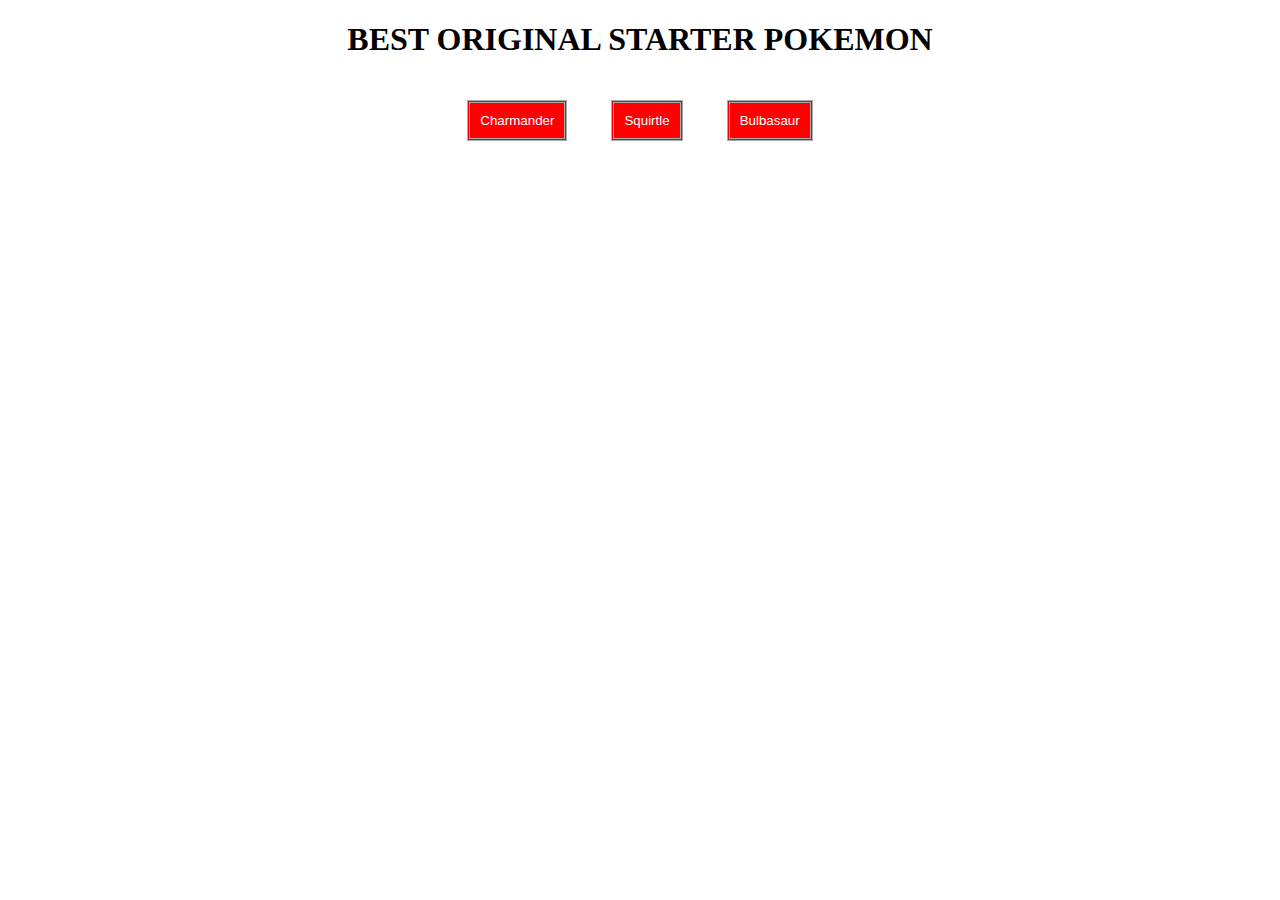
<file: prep-css-box-model/index.html>
<!DOCTYPE html>
<html lang="en">
<head>
  <meta charset="UTF-8">
  <meta name="viewport" content="width=device-width, initial-scale=1.0">
  <title>CSS Box Model</title>
  <link rel="stylesheet" href="style.css">
</head>
<body>
  <h1>BEST ORIGINAL STARTER POKEMON</h1>
  <div>
    <button>Charmander</button>
    <button>Squirtle</button>
    <button>Bulbasaur</button>
  </div>
</body>
</html>
</file>
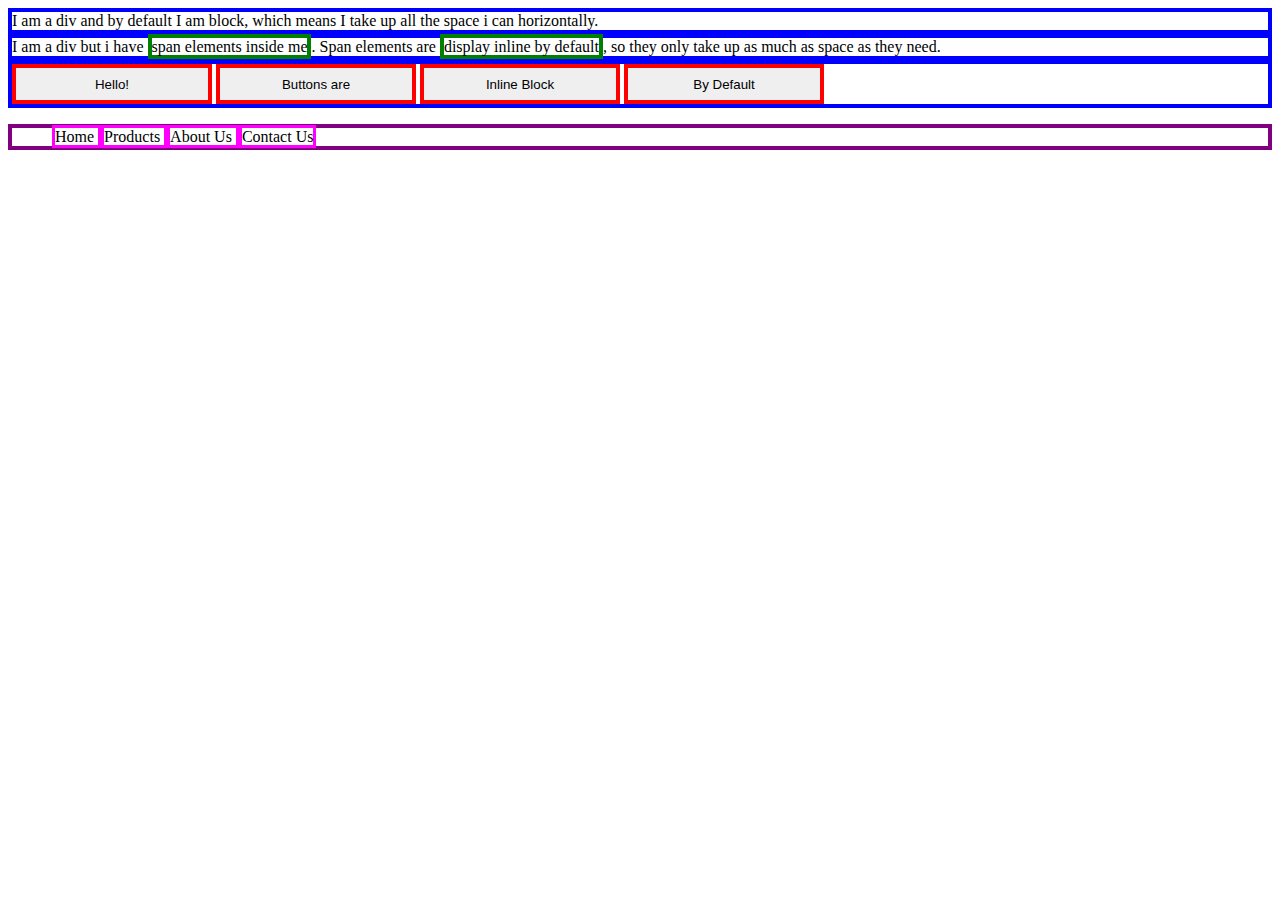
<file: prep-css-display/index.html>
<!DOCTYPE html>
<html lang="en">

<head>
  <meta charset="UTF-8">
  <meta name="viewport" content="width=device-width, initial-scale=1.0">
  <meta http-equiv="X-UA-Compatible" content="ie=edge">
  <title>CSS Display Properties</title>
  <style>
    div {
      border: 4px solid blue;
    }

    span {
      border: 4px solid green;
      height: 100px;
      width: 100px;
    }

    button {
      border: 4px solid red;
      height: 40px;
      width: 200px;
    }

    ul {
      border: 4px solid purple;
    }

    li {
      border: solid magenta;
      display: inline;
    }

  </style>
</head>

<body>

  <div>I am a div and by default I am block, which means I take up all the space i can horizontally.</div>

  <div>
    I am a div but i have <span>span elements inside me</span>.
    Span elements are <span>display inline by default</span>,
    so they only take up as much as space as they need.
  </div>

  <div>
    <button>Hello!</button>
    <button>Buttons are</button>
    <button>Inline Block</button>
    <button>By Default</button>
  </div>

  <ul>
    <li>
      Home
    </li>
    <li>
      Products
    </li>
    <li>
      About Us
    </li>
    <li>
      Contact Us
    </li>
  </ul>
</body>

</html>
</file>
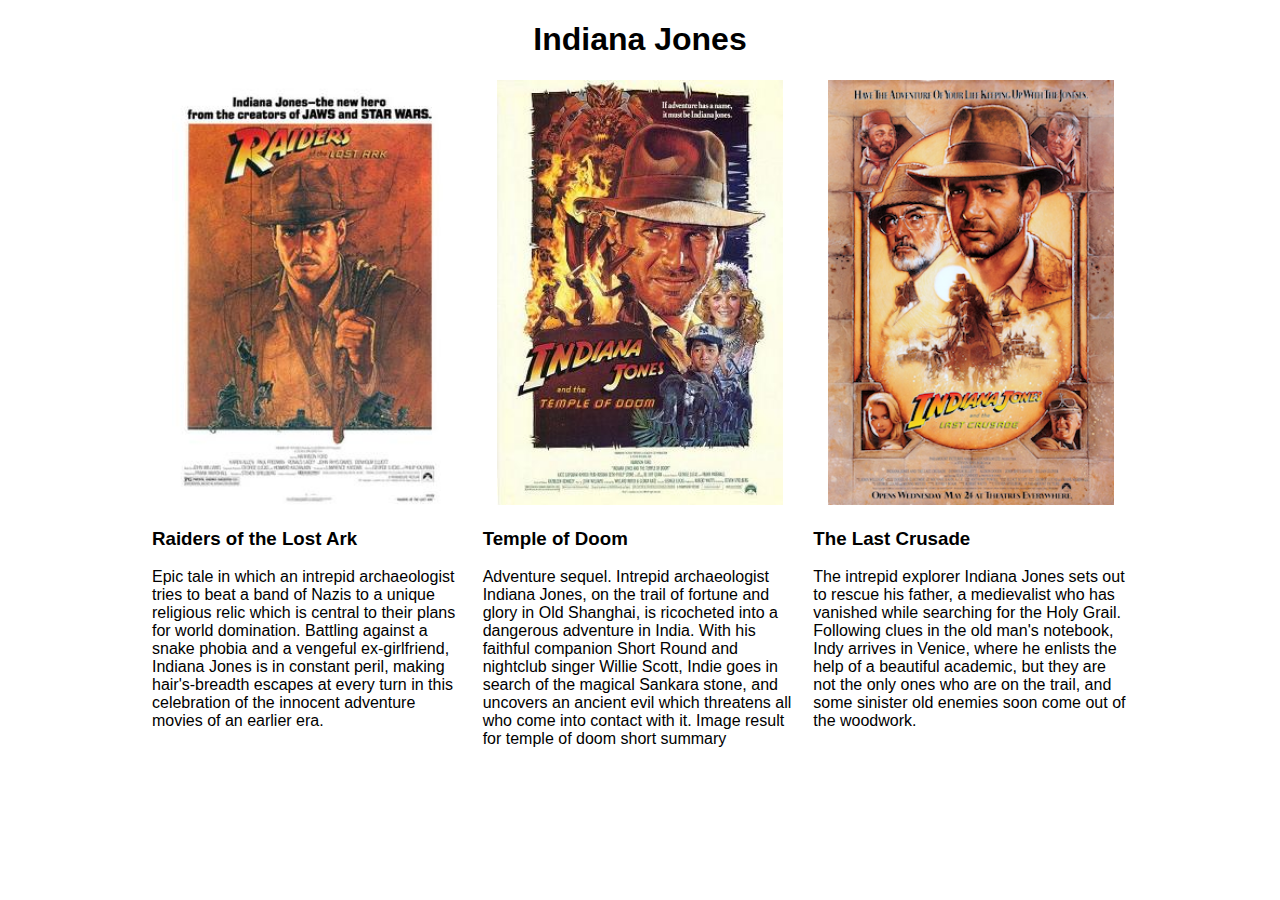
<file: prep-css-grid-classes/index.html>
<!DOCTYPE html>
<html lang="en">

<head>
  <meta charset="UTF-8">
  <meta name="viewport" content="width=device-width, initial-scale=1.0">
  <meta http-equiv="X-UA-Compatible" content="ie=edge">
  <title>CSS Grid Classes</title>
  <link rel="stylesheet" href="reset.css">
  <style>
    /* stylelint-disable block-no-empty */
    body {
      font-family: sans-serif;
    }

    h1 {
      text-align: center;
    }

    .container {
      width: 100%;
      max-width: 992px;
      margin: auto;
    }

    .row {
      width: 100%;
      display: flex;
    }

    .column {
      flex-basis: calc(100% / 3);
      padding-left: 8px;
      padding-right: 8px;
    }

    .img {
      width: 100%;
      height: 425px;
      object-fit: contain;
    }
  </style>
</head>

<body>
  <h1>Indiana Jones</h1>
  <div class="container">
    <div class="row">
      <div class="column">

        <img class="img" src="images/raiders.jpg" alt="Raiders of the Lost Ark">
        <div>
          <h3>Raiders of the Lost Ark</h3>
          <p>Epic tale in which an intrepid archaeologist tries to beat a band of Nazis
            to a unique religious relic which is central to their plans for world domination.
            Battling against a snake phobia and a vengeful ex-girlfriend, Indiana Jones is
            in constant peril, making hair's-breadth escapes at every turn in this celebration of the
            innocent adventure movies of an earlier era.
          </p>
        </div>
      </div>

      <div class="column">

        <img class="img" src="images/temple.jpg" alt="Temple of Doom">
        <div>
          <h3>Temple of Doom</h3>
          <p>Adventure sequel. Intrepid archaeologist Indiana Jones, on the trail of fortune and glory in Old Shanghai,
            is
            ricocheted into a dangerous adventure in India. With his faithful companion Short Round and nightclub singer
            Willie Scott, Indie goes in search of the magical Sankara stone, and uncovers an ancient evil which
            threatens
            all who come into contact with it. Image result for temple of doom short summary
          </p>
        </div>
      </div>

      <div class="column">
        <img class="img" src="images/crusade.png" alt="The Last Crusade">
        <div>
          <h3>The Last Crusade</h3>
          <p>The intrepid explorer Indiana Jones sets out to rescue his father, a medievalist who has vanished while
            searching for the Holy Grail. Following clues in the old man's notebook, Indy arrives in Venice, where he
            enlists the help of a beautiful academic, but they are not the only ones who are on the trail, and some
            sinister old enemies soon come out of the woodwork.
          </p>
        </div>
      </div>
    </div>
  </div>

</body>
</html>
</file>
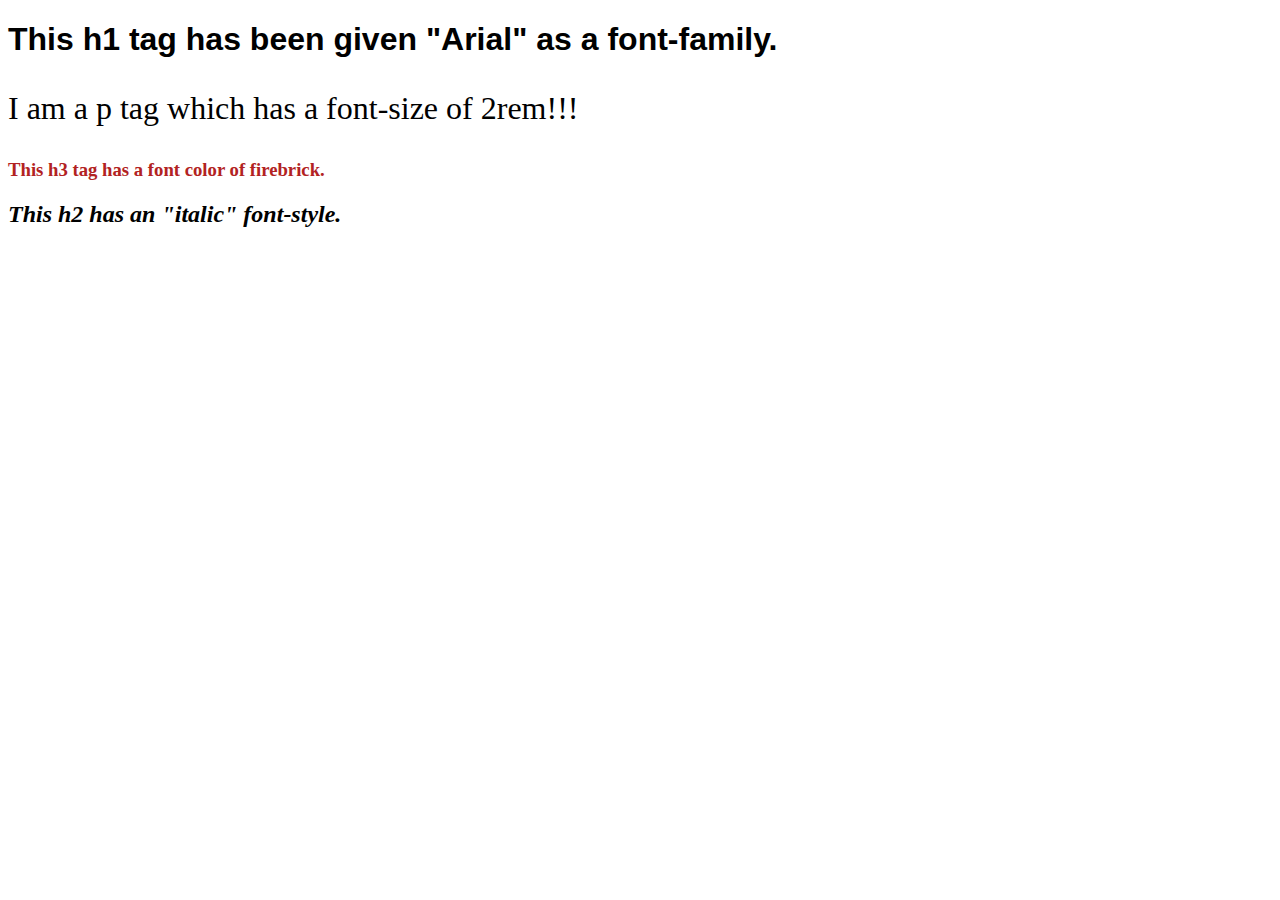
<file: prep-css-syntax/index.html>
<!DOCTYPE html>
<html lang="en">
<head>
  <style>
    h1 { font-family: Arial, Helvetica, sans-serif; }
    p { font-size: 2rem; }
    h3 { color: firebrick; }
    h2 { font-style: italic; }
  </style>
  <meta charset="UTF-8">
  <meta name="viewport" content="width=device-width, initial-scale=1.0">
  <title>CSS Syntax</title>
</head>
<body>
  <h1>This h1 tag has been given "Arial" as a font-family.</h1>
  <p>I am a p tag which has a font-size of 2rem!!!</p>
  <h3>This h3 tag has a font color of firebrick.</h3>
  <h2>This h2 has an "italic" font-style.</h2>
</body>
</html>
</file>
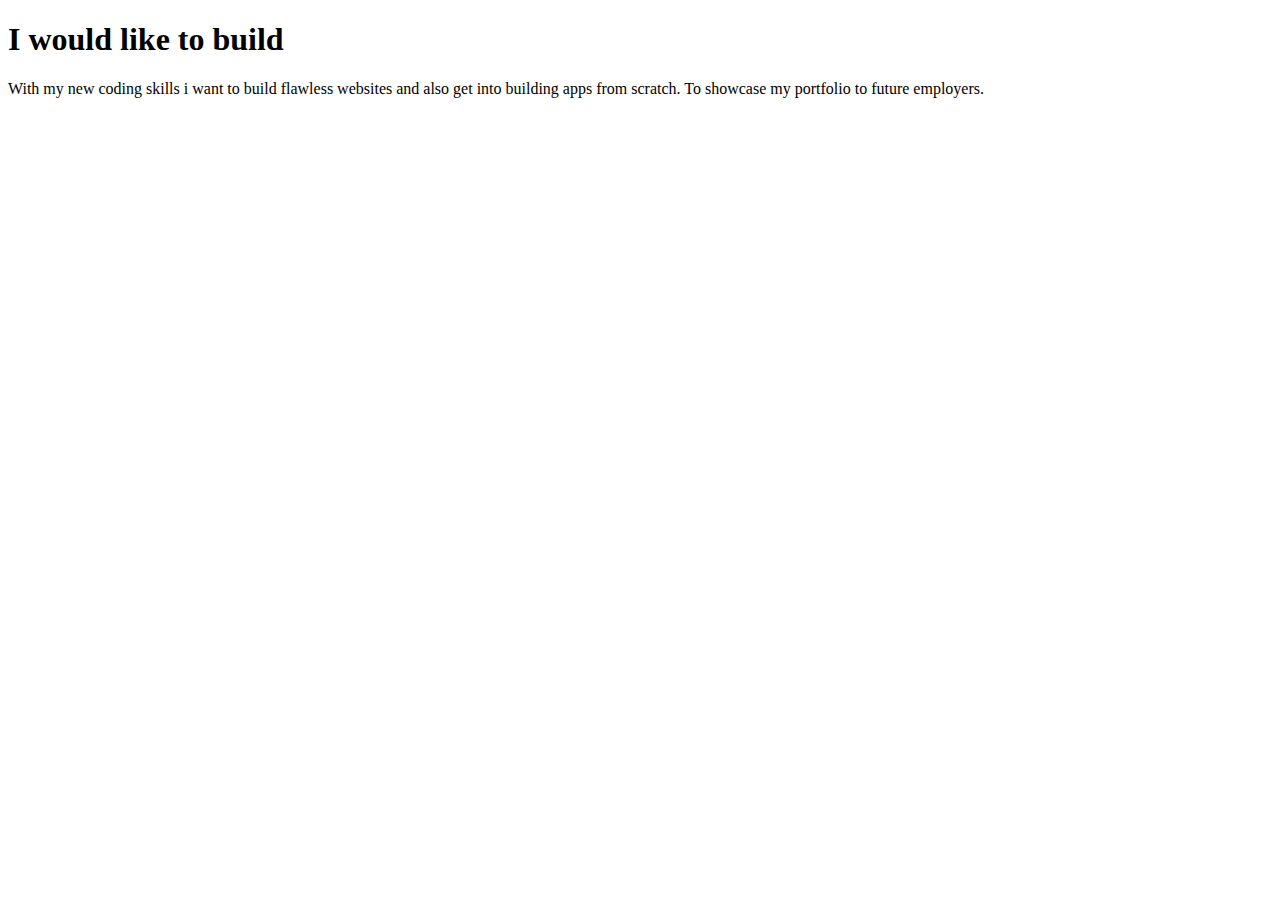
<file: prep-example/index.html>
<!DOCTYPE html>
<html>
<head>
  <title>prep-example</title>
</head>
<body>
  <h1>I would like to build</h1>
  <p>
    With my new coding skills i want to build flawless websites and also get into building
    apps from scratch. To showcase my portfolio to future employers.
  </p>
</body>
</html>
</file>
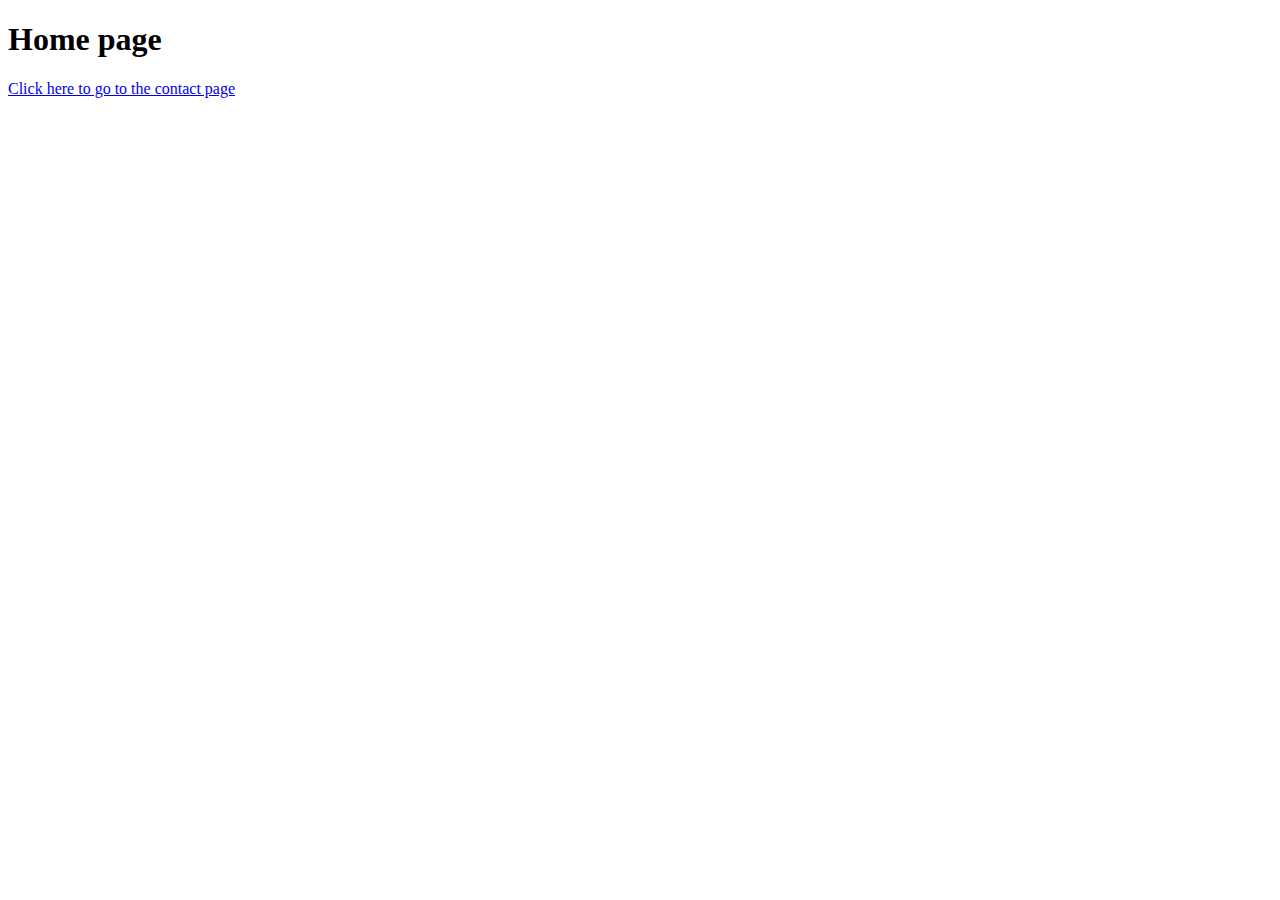
<file: prep-html-links/index.html>
<!DOCTYPE html>
<html lang="en">
<head>
  <meta charset="UTF-8">
  <meta name="viewport" content="width=device-width, initial-scale=1.0">
  <title>Home Page</title>
</head>
<body>
  <h1>Home page</h1>
  <a href="contact-us/contact-us.html"><div>Click here to go to the contact page</div></a>
</body>
</html>
</file>
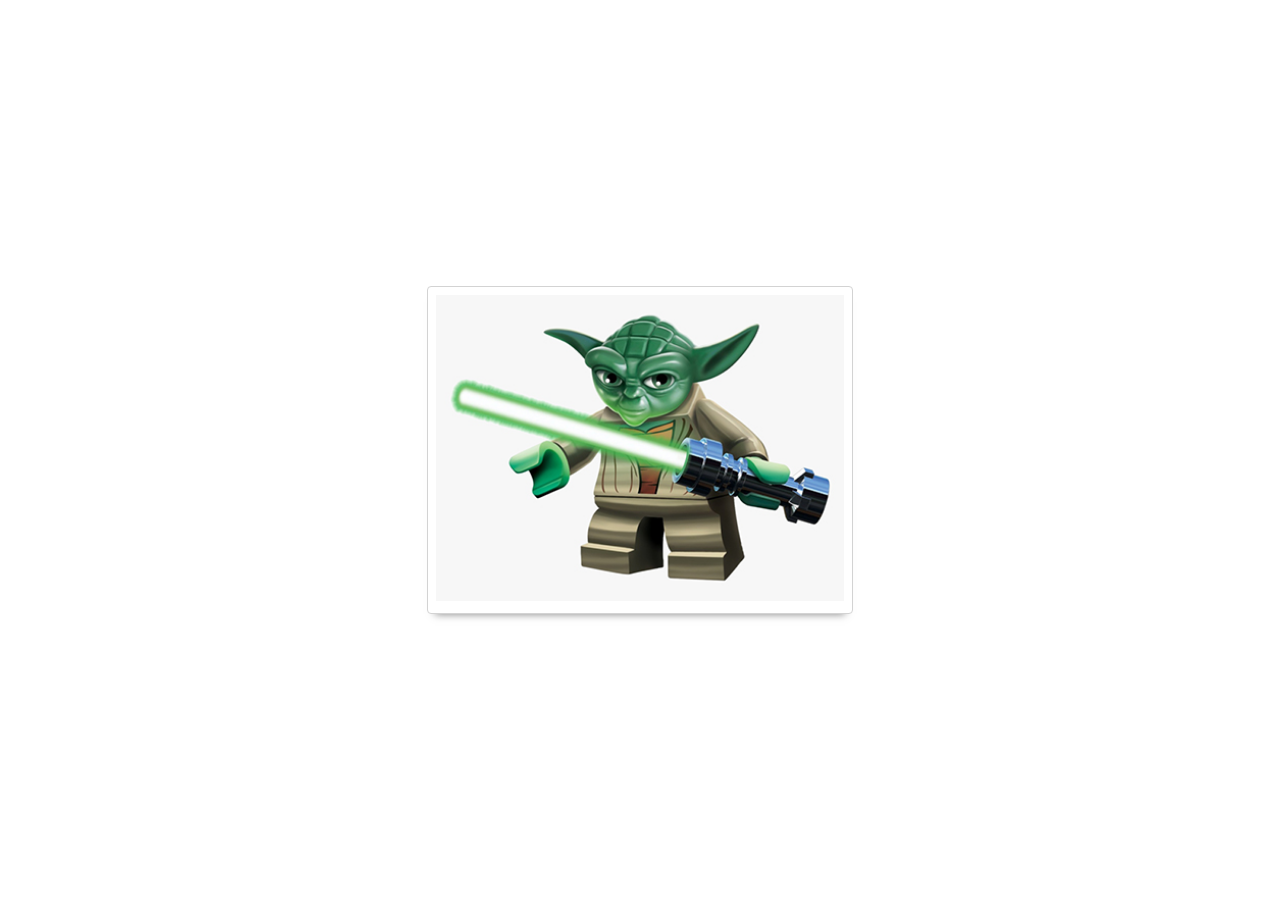
<file: prep-css-flexbox/align-items.html>
<!DOCTYPE html>
<html lang="en">

<head>
  <meta charset="UTF-8">
  <meta name="viewport" content="width=device-width, initial-scale=1.0">
  <meta http-equiv="X-UA-Compatible" content="ie=edge">
  <title>CSS Flexbox - align-items</title>
  <link rel="stylesheet" href="reset.css">
  <link rel="stylesheet" href="starwars.css">
  <style>
    #card-deck {
      display: flex;
      min-height: 100vh;
      align-items: center;
      justify-content: center;
    }

    .card-container {
      flex-basis: calc(100% / 3);
    }
  </style>
</head>

<body>
  <div id="card-deck">
    <div class="card-container">
      <div class="star-wars-card">
        <img src="images/yoda.jpg" alt="yoda">
      </div>
    </div>
  </div>
</body>

</html>
</file>
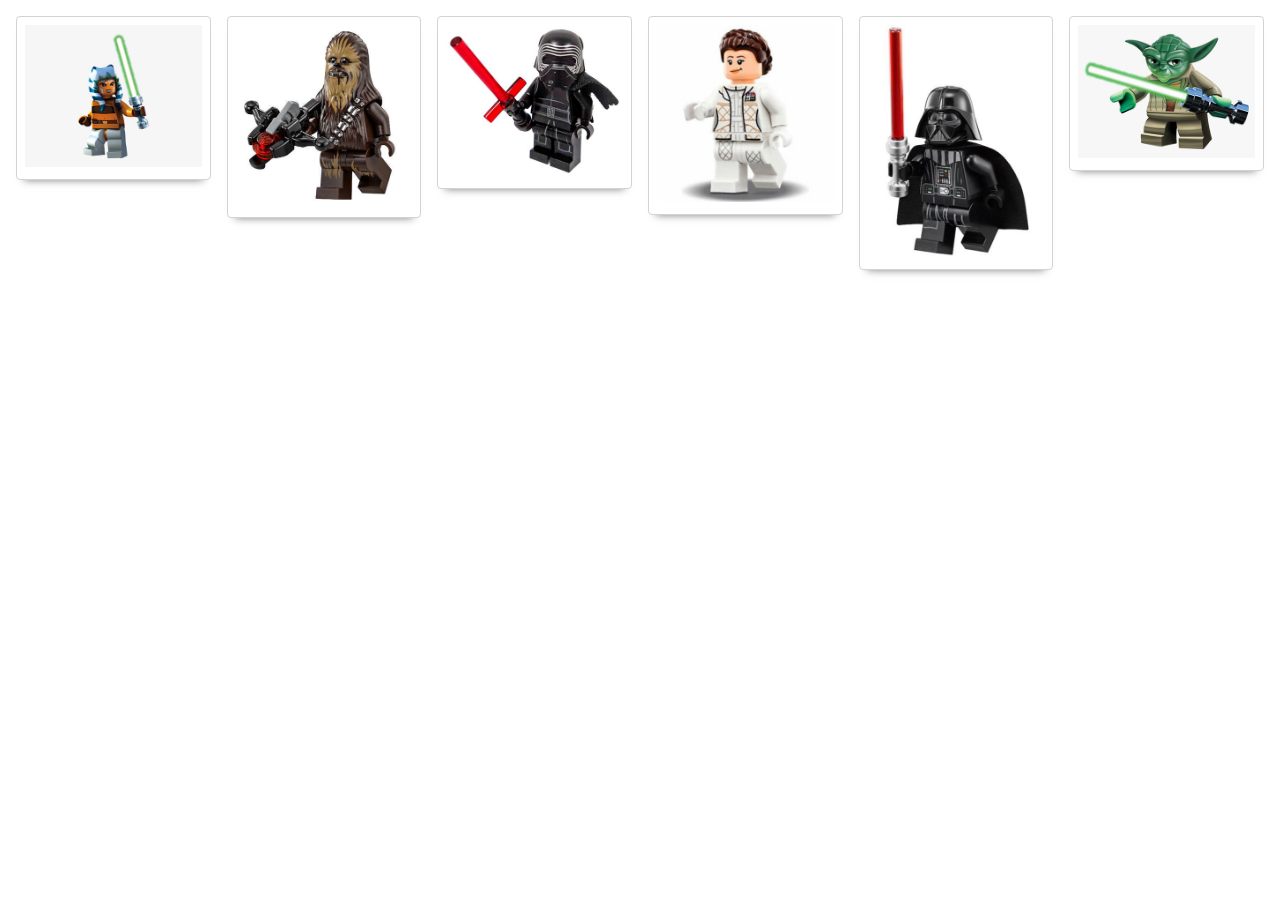
<file: prep-css-flexbox/display-flex.html>
<!DOCTYPE html>
<html lang="en">

<head>
  <meta charset="UTF-8">
  <meta name="viewport" content="width=device-width, initial-scale=1.0">
  <meta http-equiv="X-UA-Compatible" content="ie=edge">
  <title>CSS Flexbox - display: flex</title>
  <link rel="stylesheet" href="reset.css">
  <link rel="stylesheet" href="starwars.css">
  <style>
    /* your styles here 👇 */
    #card-deck {
      display: flex;
      padding: 0.5rem;
    }

    .card-container {
      padding: 0.5rem;
    }

  </style>
</head>

<body>
  <div id="card-deck">
    <div class="card-container">
      <div class="star-wars-card">
        <img src="images/ahsoka.jpg" alt="Ahsoka">
      </div>
    </div>
    <div class="card-container">
      <div class="star-wars-card">
        <img src="images/chewie.jpg" alt="Chewie">
      </div>
    </div>
    <div class="card-container">
      <div class="star-wars-card">
        <img src="images/kylo.jpg" alt="Kylo">
      </div>
    </div>
    <div class="card-container">
      <div class="star-wars-card">
        <img src="images/leia.jpg" alt="Leia">
      </div>
    </div>
    <div class="card-container">
      <div class="star-wars-card">
        <img src="images/vader.jpg" alt="Vader">
      </div>
    </div>
    <div class="card-container">
      <div class="star-wars-card">
        <img src="images/yoda.jpg" alt="Yoda">
      </div>
    </div>
  </div>
</body>

</html>
</file>
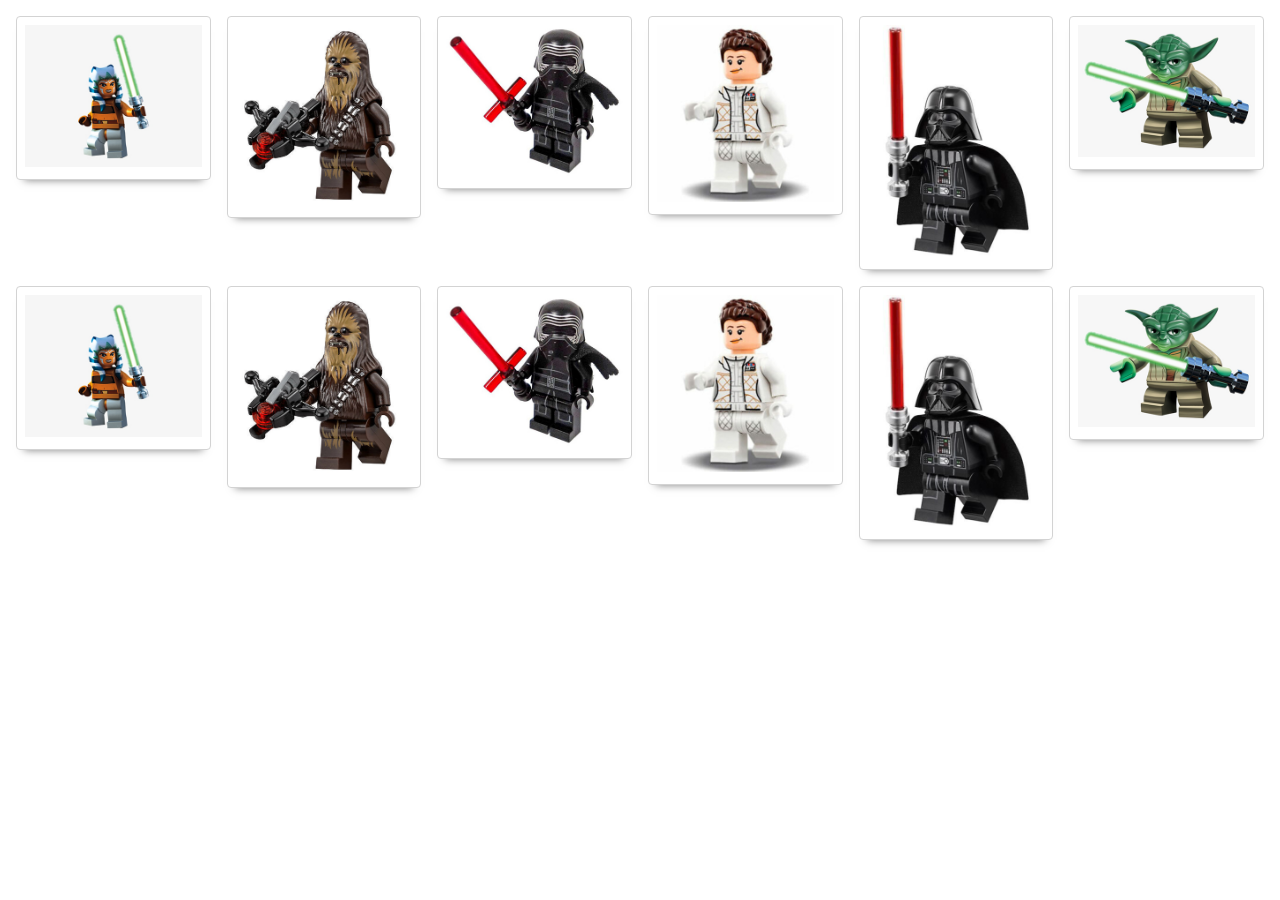
<file: prep-css-flexbox/flex-wrap.html>
<!DOCTYPE html>
<html lang="en">

<head>
  <meta charset="UTF-8">
  <meta name="viewport" content="width=device-width, initial-scale=1.0">
  <meta http-equiv="X-UA-Compatible" content="ie=edge">
  <title>CSS Flexbox - flex-wrap</title>
  <link rel="stylesheet" href="reset.css">
  <link rel="stylesheet" href="starwars.css">
  <style>
    #card-deck {
      display: flex;
      flex-wrap: wrap;
      padding: 0.5rem;
    }
    .card-container {
      flex-basis: calc(100% / 6);
      padding: 0.5rem;
    }
  </style>
</head>

<body>
  <div id="card-deck">
    <div class="card-container">
      <div class="star-wars-card">
        <img src="images/ahsoka.jpg" alt="Ahsoka">
      </div>
    </div>
    <div class="card-container">
      <div class="star-wars-card">
        <img src="images/chewie.jpg" alt="Chewie">
      </div>
    </div>
    <div class="card-container">
      <div class="star-wars-card">
        <img src="images/kylo.jpg" alt="Kylo">
      </div>
    </div>
    <div class="card-container">
      <div class="star-wars-card">
        <img src="images/leia.jpg" alt="Leia">
      </div>
    </div>
    <div class="card-container">
      <div class="star-wars-card">
        <img src="images/vader.jpg" alt="Vader">
      </div>
    </div>
    <div class="card-container">
      <div class="star-wars-card">
        <img src="images/yoda.jpg" alt="Yoda">
      </div>
    </div>
    <div class="card-container">
      <div class="star-wars-card">
        <img src="images/ahsoka.jpg" alt="Ahsoka">
      </div>
    </div>
    <div class="card-container">
      <div class="star-wars-card">
        <img src="images/chewie.jpg" alt="Chewie">
      </div>
    </div>
    <div class="card-container">
      <div class="star-wars-card">
        <img src="images/kylo.jpg" alt="Kylo">
      </div>
    </div>
    <div class="card-container">
      <div class="star-wars-card">
        <img src="images/leia.jpg" alt="Leia">
      </div>
    </div>
    <div class="card-container">
      <div class="star-wars-card">
        <img src="images/vader.jpg" alt="Vader">
      </div>
    </div>
    <div class="card-container">
      <div class="star-wars-card">
        <img src="images/yoda.jpg" alt="Yoda">
      </div>
    </div>
  </div>
</body>

</html>
</file>
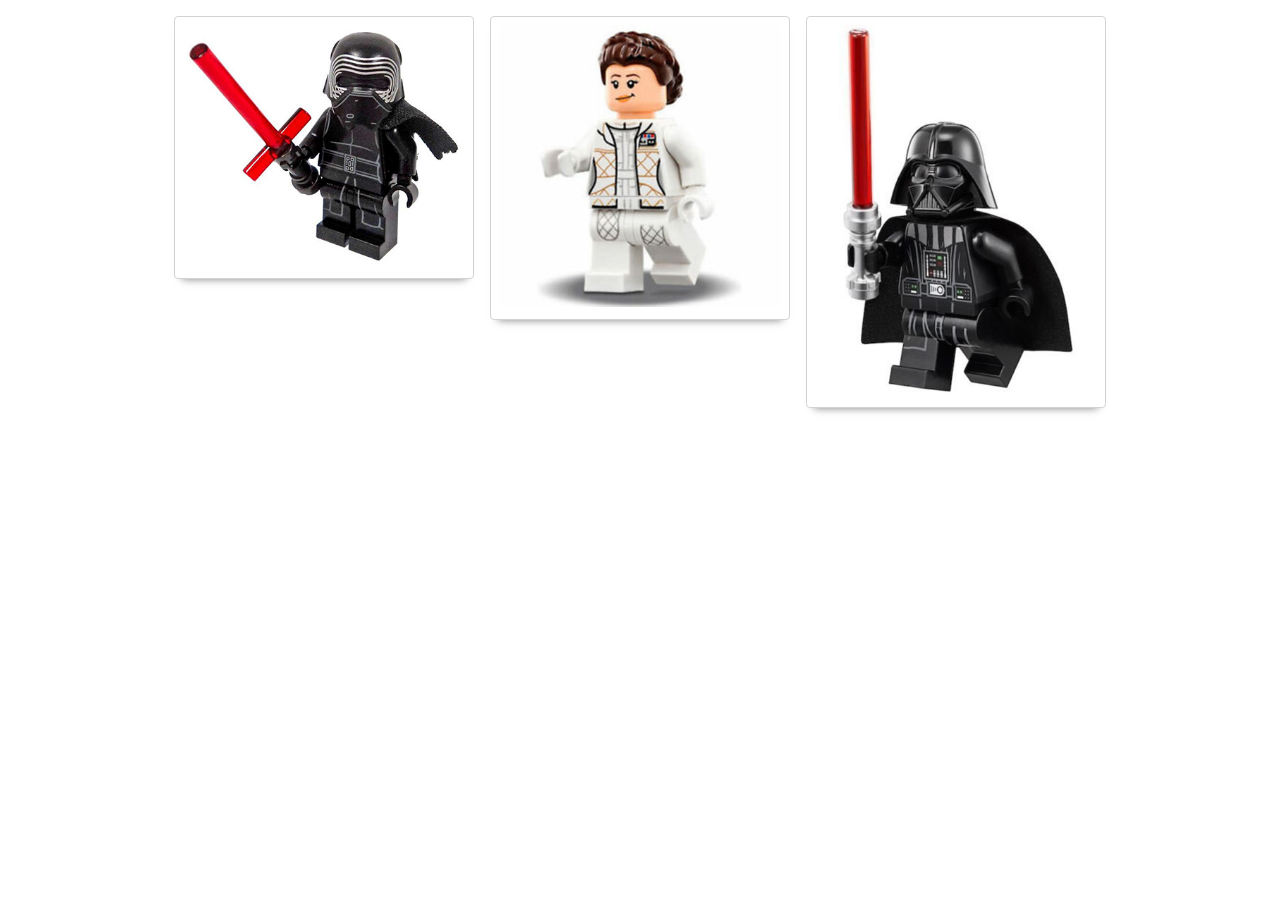
<file: prep-css-flexbox/justify-content.html>
<!DOCTYPE html>
<html lang="en">

<head>
  <meta charset="UTF-8">
  <meta name="viewport" content="width=device-width, initial-scale=1.0">
  <meta http-equiv="X-UA-Compatible" content="ie=edge">
  <title>CSS Flexbox - justify-content</title>
  <link rel="stylesheet" href="reset.css">
  <link rel="stylesheet" href="starwars.css">
  <style>
    #card-deck {
      display: flex;
      justify-content: center;
      padding: 0.5rem;
    }
    .card-container {
      flex-basis: 25%;
      padding: 0.5rem;
    }
  </style>
</head>

<body>
  <div id="card-deck">
    <div class="card-container">
      <div class="star-wars-card">
        <img src="images/kylo.jpg" alt="Kylo">
      </div>
    </div>
    <div class="card-container">
      <div class="star-wars-card">
        <img src="images/leia.jpg" alt="Leia">
      </div>
    </div>
    <div class="card-container">
      <div class="star-wars-card">
        <img src="images/vader.jpg" alt="Vader">
      </div>
    </div>
  </div>
</body>

</html>
</file>
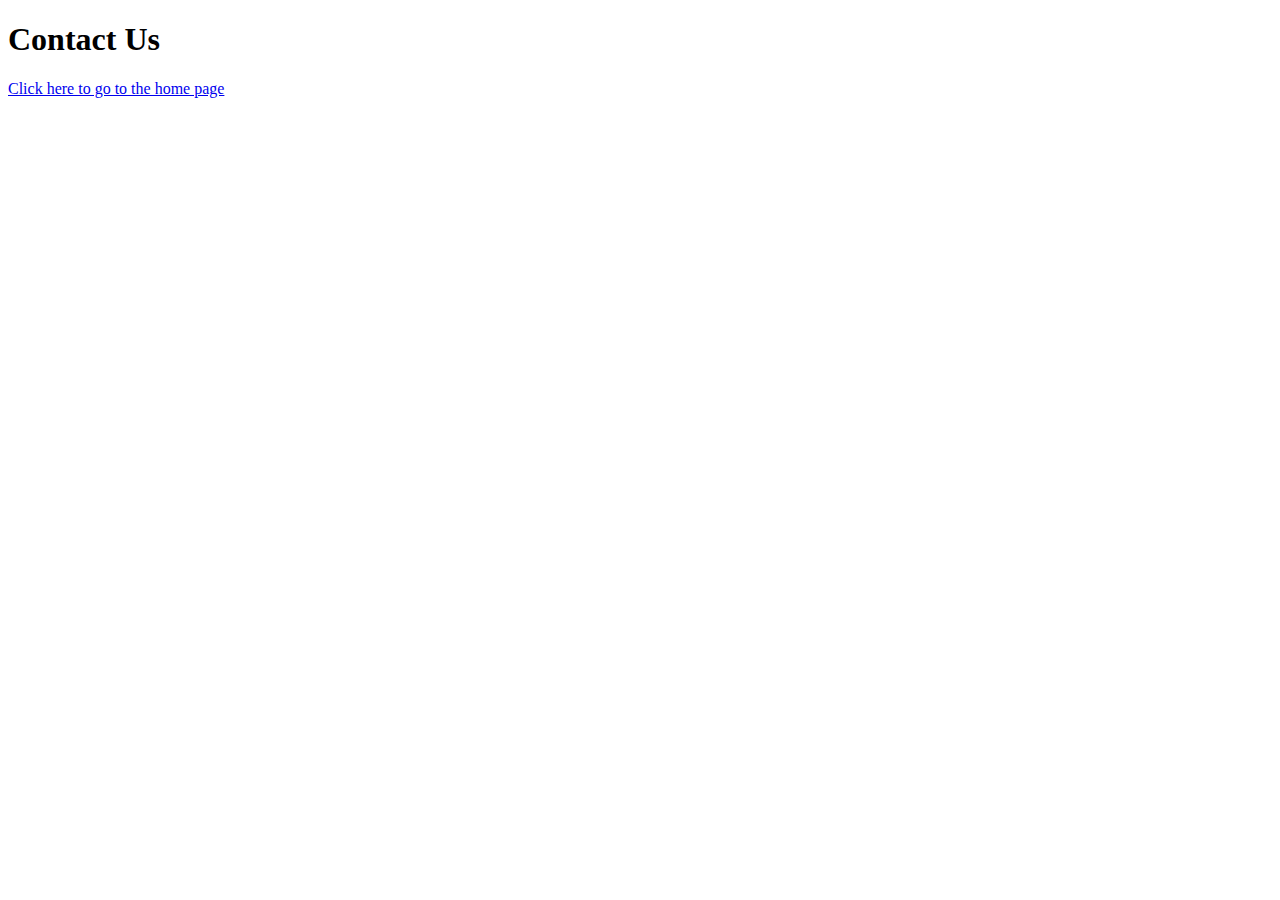
<file: prep-html-links/contact-us/contact-us.html>
<!DOCTYPE html>
<html lang="en">
<head>
  <meta charset="UTF-8">
  <meta name="viewport" content="width=device-width, initial-scale=1.0">
  <title>Contact Us</title>
</head>
<body>
  <h1>Contact Us</h1>
  <a href="../index.html"><div>Click here to go to the home page</div></a>
</body>
</html>
</file>
<file: prep-css-box-model/style.css>
body {
  text-align: center;
}

button {
  background-color: red;
  color: white;

  /* 👇 YOUR CODE HERE 👇 */

  margin: 20px;
  padding: 10px;
  border-width: 3px;
  border-style: double;
  border-color: darkgray;
}
</file>
<file: prep-css-flexbox/starwars.css>
.star-wars-card {
  padding: 0.5rem;
  border: 1px solid lightgray;
  border-radius: 0.25rem;
  box-shadow: 0 8px 8px -8px rgba(0, 0, 0, 0.5);
}

.star-wars-card img {
  width: 100%;
  background-color: lightgray;
}
</file>
